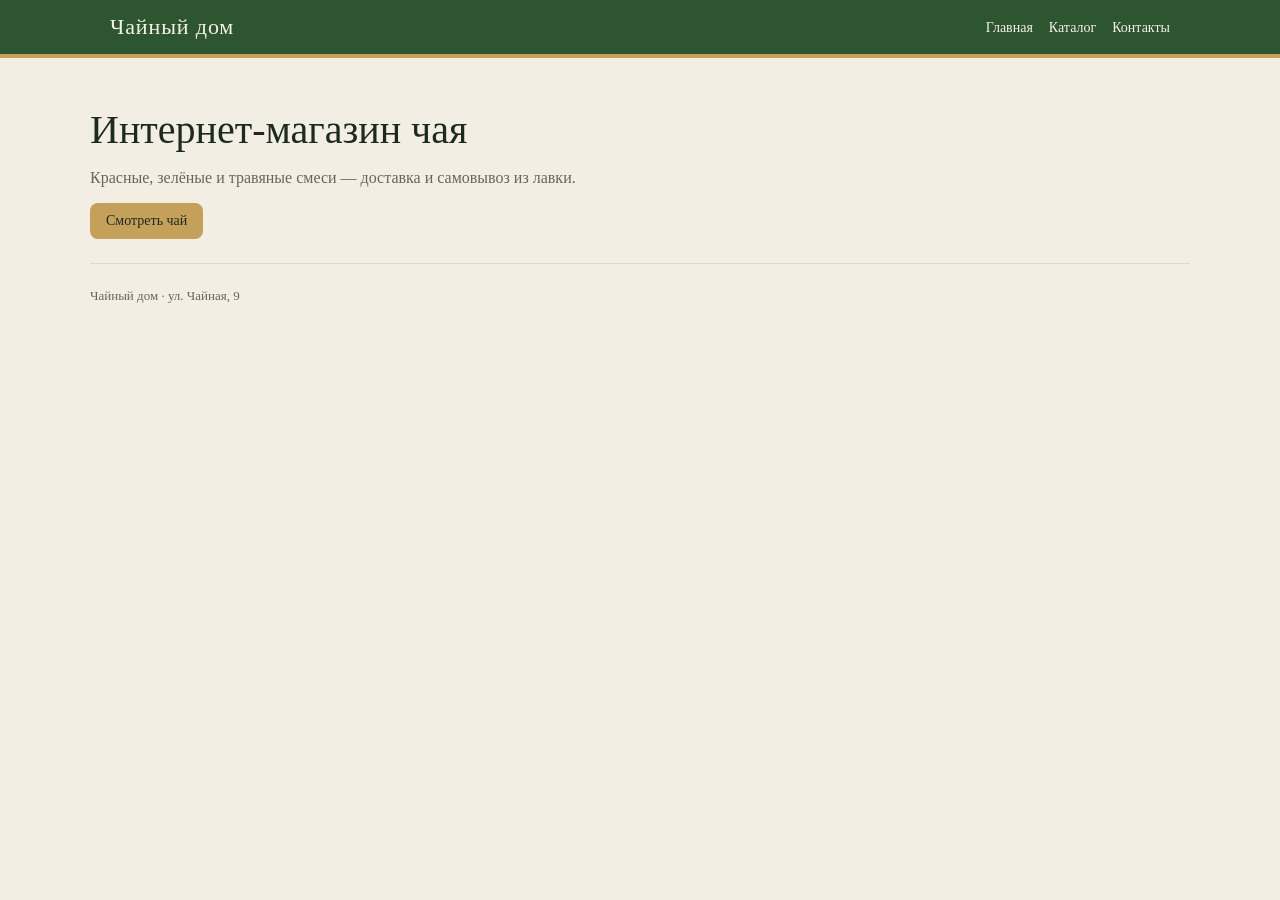
<file: index.html>
<!doctype html><html lang="ru"><head><meta charset="utf-8"><title>Чайный дом</title>
<link rel="stylesheet" href="style.css"></head><body>
<header class="top"><div class="wrap"><div class="logo">Чайный дом</div>
<nav class="nav"><a href="index.html">Главная</a><a href="catalog.html">Каталог</a><a href="contacts.html">Контакты</a></nav></div></header>
<main class="wrap hero">
<h1>Интернет-магазин чая</h1>
<p>Красные, зелёные и травяные смеси — доставка и самовывоз из лавки.</p>
<a class="btn gold" href="catalog.html">Смотреть чай</a>
</main>
<footer class="footer wrap">Чайный дом · ул. Чайная, 9</footer>
</body></html>
</file>
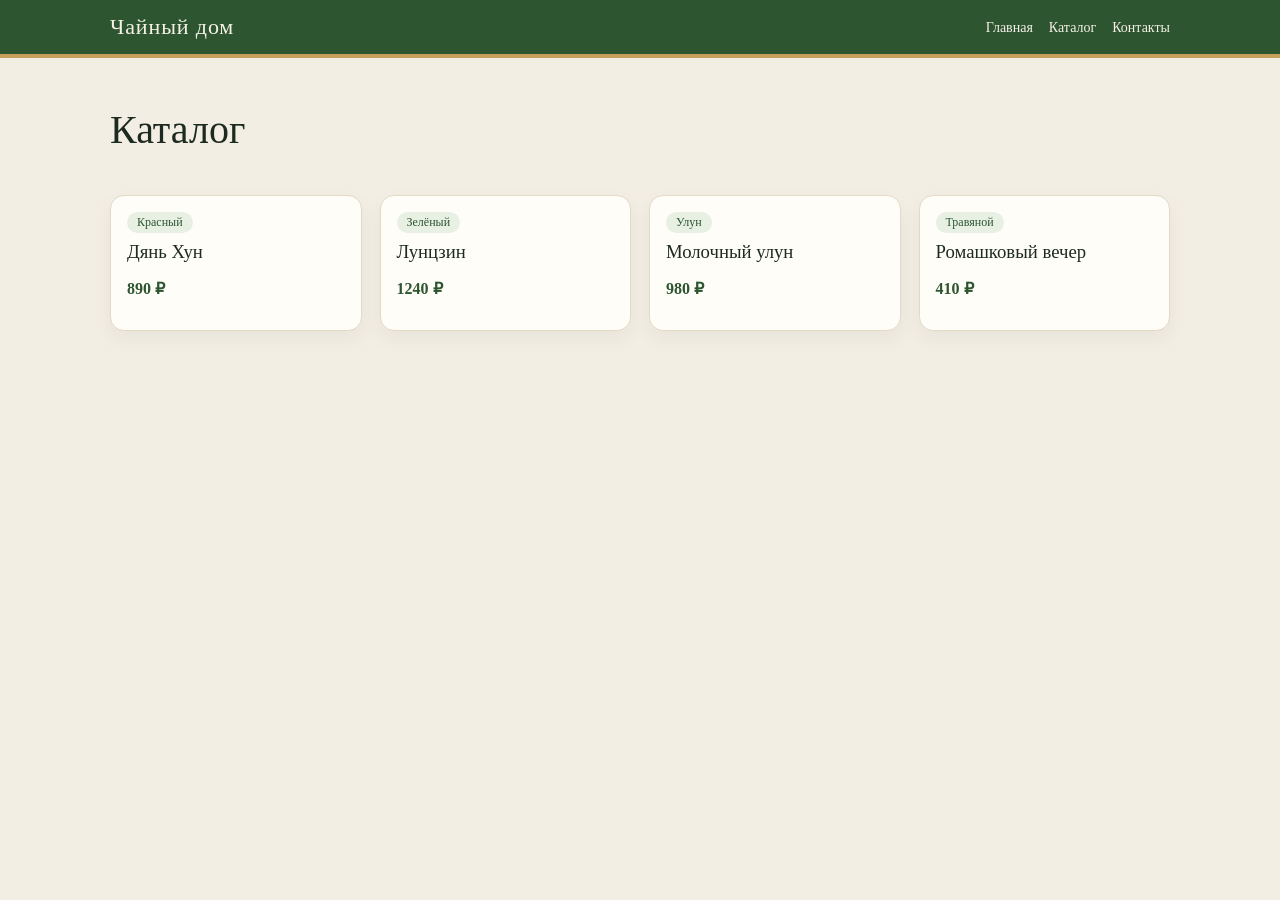
<file: catalog.html>
<!doctype html><html lang="ru"><head><meta charset="utf-8"><title>Каталог — Чайный дом</title>
<link rel="stylesheet" href="style.css"></head><body>
<header class="top"><div class="wrap"><div class="logo">Чайный дом</div>
<nav class="nav"><a href="index.html">Главная</a><a href="catalog.html">Каталог</a><a href="contacts.html">Контакты</a></nav></div></header>
<main class="wrap"><section class="hero"><h1>Каталог</h1></section>
<div class="grid">
<article class="card"><span class="badge">Красный</span><h3>Дянь Хун</h3><p class="price">890 ₽</p></article>
<article class="card"><span class="badge">Зелёный</span><h3>Лунцзин</h3><p class="price">1240 ₽</p></article>
<article class="card"><span class="badge">Улун</span><h3>Молочный улун</h3><p class="price">980 ₽</p></article>
<article class="card"><span class="badge">Травяной</span><h3>Ромашковый вечер</h3><p class="price">410 ₽</p></article>
</div></main></body></html>
</file>
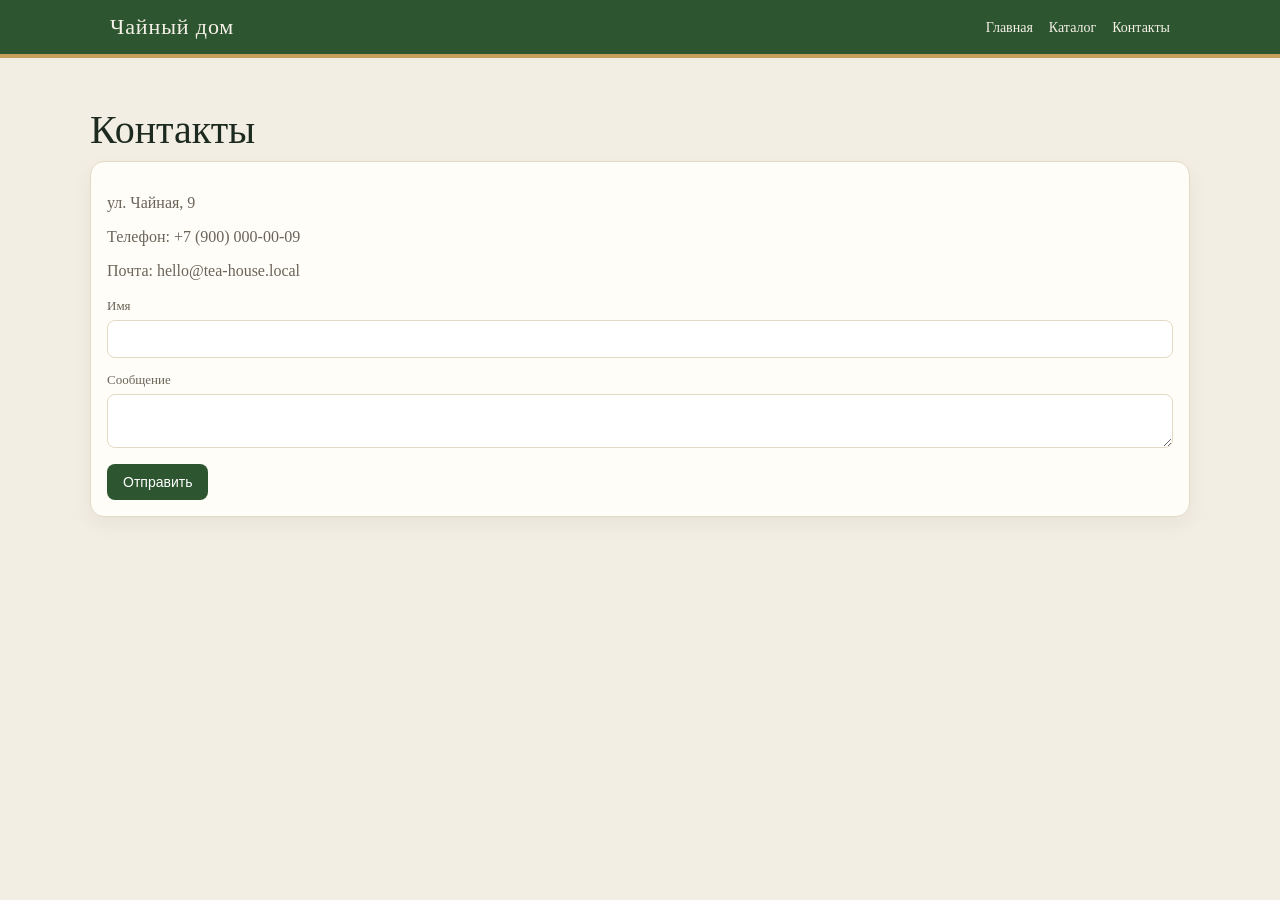
<file: contacts.html>
<!doctype html><html lang="ru"><head><meta charset="utf-8"><title>Контакты</title>
<link rel="stylesheet" href="style.css"></head><body>
<header class="top"><div class="wrap"><div class="logo">Чайный дом</div>
<nav class="nav"><a href="index.html">Главная</a><a href="catalog.html">Каталог</a><a href="contacts.html">Контакты</a></nav></div></header>
<main class="wrap hero">
<h1>Контакты</h1>
<div class="card">
<p>ул. Чайная, 9</p>
<p>Телефон: +7 (900) 000-00-09</p>
<p>Почта: hello@tea-house.local</p>
<form onsubmit="alert('На хостинге форму подключают к PHP-обработчику или сервису форм');return false">
<label>Имя<input required></label>
<label>Сообщение<textarea required></textarea></label>
<button class="btn">Отправить</button>
</form>
</div>
</main></body></html>
</file>
<file: style.css>
:root{--bg:#f3eee4;--paper:#fffdf8;--ink:#1d2a1f;--green:#2c5530;--green2:#3d7344;--gold:#c4a05a;--muted:#6b6458;--line:#e4d9c5;--danger:#a33b2b}
*{box-sizing:border-box}html,body{margin:0;padding:0;font-family:"Segoe UI",Georgia,serif;background:var(--bg);color:var(--ink)}
a{color:var(--green);text-decoration:none}a:hover{color:var(--gold)}
.wrap{max-width:1100px;margin:0 auto;padding:0 20px}
.top{background:var(--green);color:#f6f1e7;padding:14px 0;border-bottom:4px solid var(--gold)}
.top inner,.top .wrap{display:flex;align-items:center;justify-content:space-between;gap:16px;flex-wrap:wrap}
.logo{font-family:Georgia,serif;font-size:22px;letter-spacing:.04em}
.nav a{color:#f6f1e7;margin-left:16px;font-size:14px}
.hero{padding:48px 0 24px}
.hero h1{font-weight:400;font-size:40px;margin:0 0 8px}
.hero p{color:var(--muted);max-width:640px}
.grid{display:grid;grid-template-columns:repeat(auto-fill,minmax(240px,1fr));gap:18px;padding:10px 0 50px}
.card{background:var(--paper);border:1px solid var(--line);border-radius:14px;padding:16px;box-shadow:0 8px 20px rgba(45,40,20,.05)}
.card h3{margin:8px 0 6px;font-weight:500}
.price{color:var(--green);font-weight:700}
.badge{display:inline-block;background:#e8f0e4;color:var(--green);border-radius:999px;padding:3px 10px;font-size:12px}
.btn{display:inline-block;background:var(--green);color:#fff!important;border:0;border-radius:8px;padding:10px 16px;cursor:pointer;font-size:14px}
.btn:hover{background:var(--green2)}
.btn.gold{background:var(--gold);color:#1d2a1f!important}
.btn.danger{background:var(--danger)}
input,select,textarea{width:100%;padding:10px 12px;border:1px solid var(--line);border-radius:8px;background:#fff;font:inherit;margin:6px 0 12px}
label{font-size:13px;color:var(--muted)}
.flash{padding:10px 12px;border-radius:8px;margin:10px 0}
.ok{background:#e7f4ea}.err{background:#f8e4e1}
table{width:100%;border-collapse:collapse;background:var(--paper)}
th,td{border-bottom:1px solid var(--line);padding:10px;text-align:left;font-size:14px}
.footer{border-top:1px solid var(--line);padding:24px 0;color:var(--muted);font-size:13px}
.leaf{font-size:42px}
.row{display:flex;gap:24px;flex-wrap:wrap}
.col{flex:1;min-width:260px}
</file>
